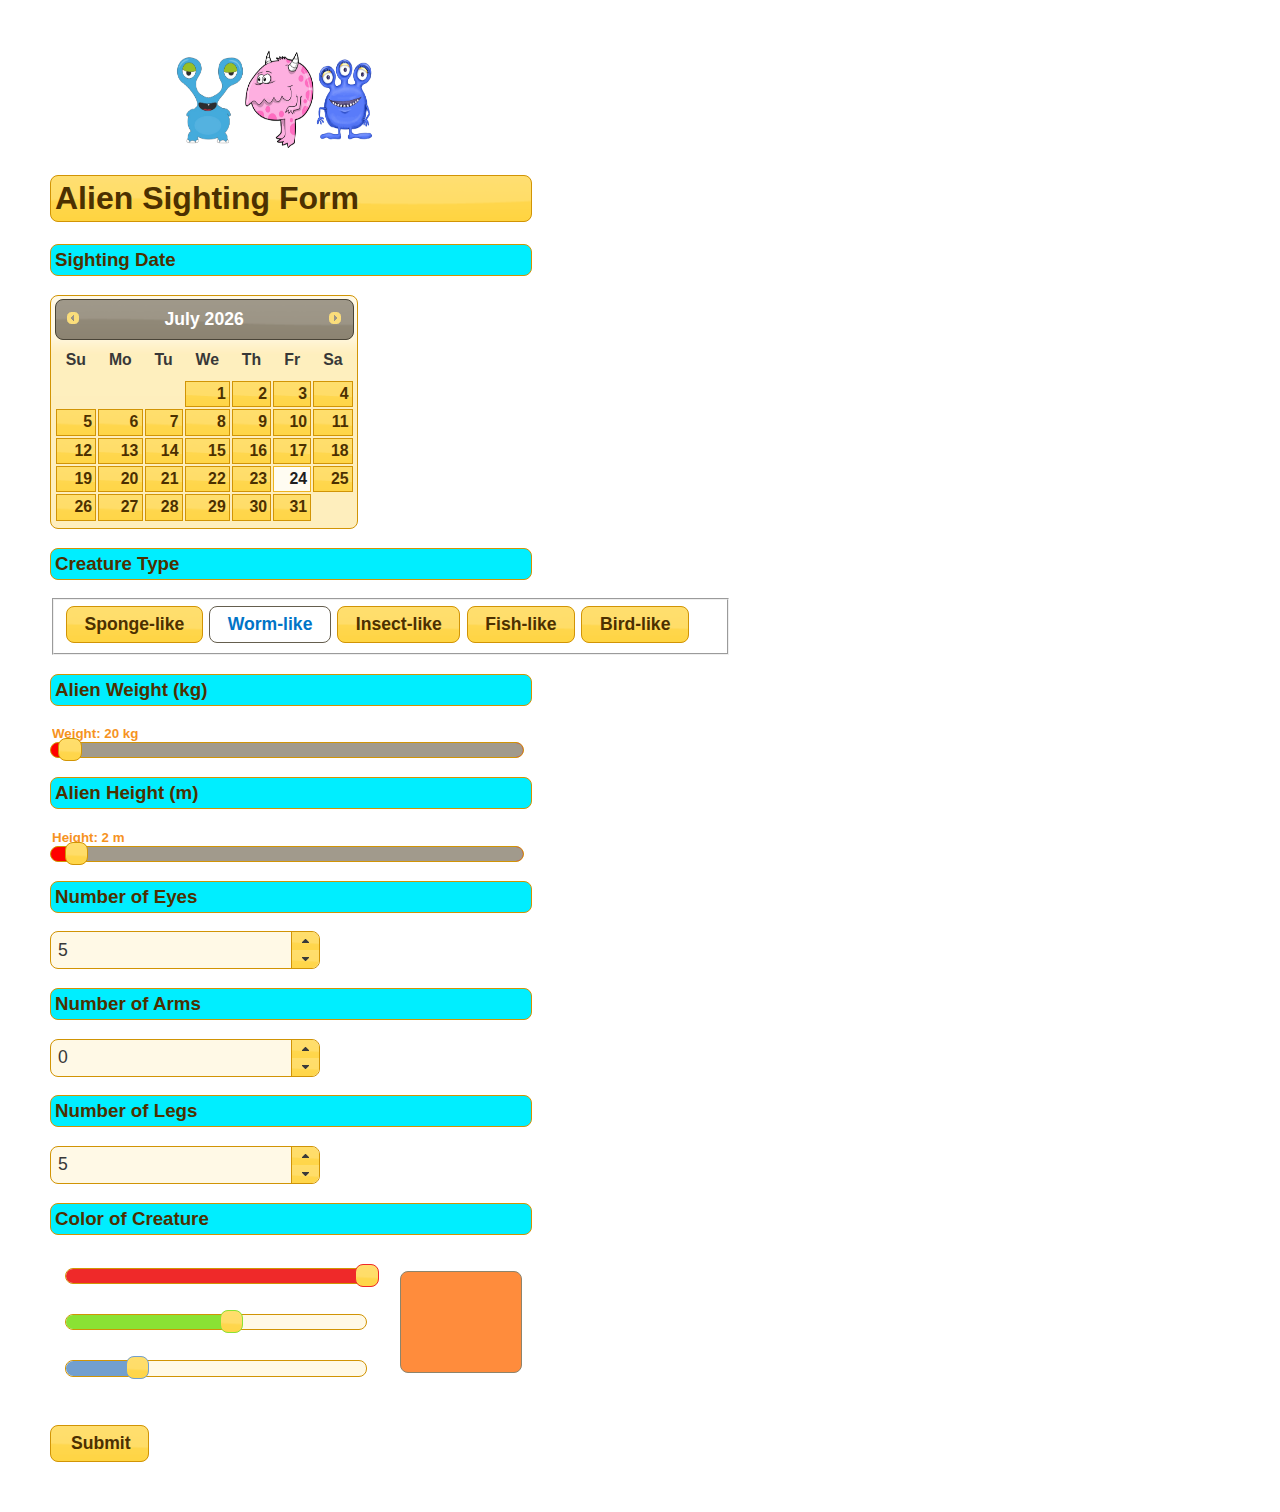
<file: index.html>
<!doctype html>
<html lang="us">
<head>
	<meta charset="utf-8">
	<title>jQuery UI Example Page</title>
	<link href="jquery-ui.css" rel="stylesheet">
	<style>
	body{
		font-family: "Trebuchet MS", sans-serif;
		margin: 50px;
	}
	.demoHeaders {
		margin-top: 2em;
	}
	#dialog-link {
		padding: .4em 1em .4em 20px;
		text-decoration: none;
		position: relative;
	}
	#dialog-link span.ui-icon {
		margin: 0 5px 0 0;
		position: absolute;
		left: .2em;
		top: 50%;
		margin-top: -8px;
	}
	#icons {
		margin: 0;
		padding: 0;
	}
	#icons li {
		margin: 2px;
		position: relative;
		padding: 4px 0;
		cursor: pointer;
		float: left;
		list-style: none;
	}
	#icons span.ui-icon {
		float: left;
		margin: 0 4px;
	}
	.fakewindowcontain .ui-widget-overlay {
		position: absolute;
	}
	select {
		width: 200px;
	}

	#red, #green, #blue {
	  float: left;
	  clear: left;
	  width: 300px;
	  margin: 15px;
	}
	#swatch {
	  width: 120px;
	  height: 100px;
	  margin-top: 36px;
	  margin-left: 350px;
	  background-image: none;
	}
	#red .ui-slider-range { background: #ef2929; }
	#red .ui-slider-handle { border-color: #ef2929; }
	#green .ui-slider-range { background: #8ae234; }
	#green .ui-slider-handle { border-color: #8ae234; }
	#blue .ui-slider-range { background: #729fcf; }
	#blue .ui-slider-handle { border-color: #729fcf; }
	</style>
</head>
<body>
	<form>
	<img src="images/aliens.png" width=200 height=100 style="margin-left: 125px;">
	<h1 class="ui-state-default ui-corner-all ui-helper-clearfix" style="padding:4px; width: 40%;">
Alien Sighting Form</h1>
<h3 class="ui-state-default ui-corner-all ui-helper-clearfix" style="padding:4px; width: 40%;background: #00eeff">
Sighting Date</h3>

<!-- Datepicker -->
<div id="datepicker"></div>

<h3 class="ui-state-default ui-corner-all ui-helper-clearfix" style="padding:4px; width: 40%; background: #00eeff">Creature Type</h3>
<fieldset id="creatureType" style="width: 55%">
	<label for="sponge">Sponge-like</label>
	<input type="radio" name="sponge" id="sponge">
	<label for="worm">Worm-like</label>
	<input type="radio" name="sponge" checked="true" id="worm">
	<label for="insect">Insect-like</label>
	<input type="radio" name="sponge" id="insect">
	<label for="fish">Fish-like</label>
	<input type="radio" name="sponge" id="fish">
	<label for="bird">Bird-like</label>
	<input type="radio" name="sponge" id="bird">
  </fieldset>

<!-- Slider -->
<h3 class="ui-state-default ui-corner-all ui-helper-clearfix" style="padding:4px; width: 40%; background: #00eeff">
<label for="weight">Alien Weight (kg)</label></h3>
<input type="text" id="weight" readonly style="border:0; color:#f6931f; font-weight:bold;">
<div id="slider" style="background: red; width:40%;"></div>

<!-- Slider -->
<h3 class="ui-state-default ui-corner-all ui-helper-clearfix" style="padding:4px; width: 40%; background: #00eeff">
	<label for="height">Alien Height (m)</label></h3>
<input type="text" id="height" readonly style="border:0; color:#f6931f; font-weight:bold;">
<div id="slider2" style="background: red; width:40%;"></div>

<!-- Spinner -->
<h3 class="ui-state-default ui-corner-all ui-helper-clearfix" style="padding:4px; width: 40%; background:#00eeff">
 Number of Eyes</h3>
<input id="spinnereyes" value=5>

<!-- Spinner -->
<h3 class="ui-state-default ui-corner-all ui-helper-clearfix" style="padding:4px; width: 40%; background:#00eeff">Number of Arms</h3>
<input id="spinnerarms"  value=0>

<!-- Spinner -->
<h3 class="ui-state-default ui-corner-all ui-helper-clearfix" style="padding:4px; width: 40%; background:#00eeff">
Number of Legs</h3>
<input id="spinnerlegs"  value=5>


<h3 class="ui-state-default ui-corner-all ui-helper-clearfix" style="padding:4px; width: 40%; background: #00eeff">
Color of Creature
</h3>

  <div id="red"></div>
  <div id="green"></div>
  <div id="blue"></div>

  <div id="swatch" class="ui-widget-content ui-corner-all"></div>
  <br>
  <br>
  <p>
  <button id="dialog-link" class="ui-button ui-corner-all ui-widget">Submit</button>
</p>

<!-- ui-dialog -->
<div id="dialog" title="Thank you!">

	<p style="font-family:roboto">Your sighting has been reported.<br>Keep watching!</p>
	<img src="images/alien2.png" width=50 height=50>
	<div id="results"></div>
</div>
</form>
<script src="external/jquery/jquery.js"></script>
<script src="jquery-ui.js"></script>
<script>

	function handleFormSubmit(event) {
		event.preventDefault();
		let siteReport = new Object();
		siteReport.date =  $("#datepicker").val();
		siteReport.creatureType = $("#creatureType :radio:checked").attr('id');
		siteReport.weight = $("#slider").slider("option", "value");
 		siteReport.height = $("#slider2").slider("option", "value");
		siteReport.numberEyes =  $("#spinnereyes").spinner("value");
		siteReport.numberArms = $("#spinnerarms").spinner("value");
		siteReport.numberLegs = $("#spinnerlegs").spinner("value");
		siteReport.color = $( "#swatch" ).css("background-color");
		// Convert siteReport object to a json object
		const json = JSON.stringify(siteReport);
		const heading = "<h4 className=\"ui-state-default ui-corner-all ui-helper-clearfix\" style=\"padding:4px; background: #999f29;\">Alien Sighting Report Json Data<h4>"
		results.innerHTML = heading + json;
	}

	$( function() {
		// initialize these
	  $("#spinnereyes").spinner({min: 0, max:100});
	  $( "#spinnerarms" ).spinner({min: 0, max:117});
	  $( "#spinnerarms" ).spinner({min: 0, max:117});
	  $( "#spinnerlegs" ).spinner({min: 0, max:21});
	});
	</script>
<script>

$("#slider-range-max1").slider({
      range: "max",
      min: 1,
      max: 500,
      value: 20,
      slide: function( event, ui ) {
        $( "#weight" ).val( "Weight: " + ui.value  + " kg");
      }
    });
    $("#weight" ).val("Weight: " +  20 + " kg");


$( "#button" ).button();
$( "#button-icon" ).button({
	icon: "ui-icon-gear",
	showLabel: false
});

$( "#radioset" ).buttonset();

$( "#dialog" ).dialog({
	autoOpen: false,
	width: 400,
	buttons: [
		{
			text: "Ok",
			click: function() {
				$( this ).dialog( 'option', 'hide', 'explode' );
				$( this ).dialog( "close" );
			}
		},
		{
			text: "Cancel",
			click: function() {
				$( this ).dialog( 'option', 'hide', 'blind' );
				$( this ).dialog( "close" );
			}
		}
	]
});

// Link to open the dialog
$( "#dialog-link" ).click(function( event ) {
//	event.preventDefault();
	$( "#dialog" ).dialog( "open" );
	handleFormSubmit(event);
});

$( "#datepicker" ).datepicker({
	inline: true
});

$("#slider" ).slider({
      range: "max",
      min: 1,
      max: 500,
      value: 20,
      slide: function( event, ui ) {
        $( "#weight" ).val( "Weight: " + ui.value  + " kg");
	  }
}); 


$("#slider2").slider({
      range: "max",
      min: 1,
      max: 20,
      value: 2,
      slide: function( event, ui ) {
        $( "#height" ).val( "Height: " + ui.value  + " m");
	  }
}); 
$("#height" ).val("Height: " +  2 + " m");

$( "input[type='radio']" ).checkboxradio({icon: false});

$("#tooltip").tooltip();


// Hover states on the static widgets
$( "#dialog-link, #icons li" ).hover(
	function() {
		$( this ).addClass( "ui-state-hover" );
	},
	function() {
		$( this ).removeClass( "ui-state-hover" );
	}
);
</script>
<script>
	$( function() {
	  function hexFromRGB(r, g, b) {
		var hex = [
		  r.toString( 16 ),
		  g.toString( 16 ),
		  b.toString( 16 )
		];
		$.each( hex, function( nr, val ) {
		  if ( val.length === 1 ) {
			hex[ nr ] = "0" + val;
		  }
		});
		return hex.join( "" ).toUpperCase();
	  }
	  function refreshSwatch() {
		var red = $( "#red" ).slider( "value" ),
		  green = $( "#green" ).slider( "value" ),
		  blue = $( "#blue" ).slider( "value" ),
		  hex = hexFromRGB( red, green, blue );
		$( "#swatch" ).css( "background-color", "#" + hex );
	  }
   
	  $( "#red, #green, #blue" ).slider({
		orientation: "horizontal",
		range: "min",
		max: 255,
		value: 127,
		slide: refreshSwatch,
		change: refreshSwatch
	  });
	  $( "#red" ).slider( "value", 255 );
	  $( "#green" ).slider( "value", 140 );
	  $( "#blue" ).slider( "value", 60 );
	} );
	</script>
</body>
</html>
</file>
